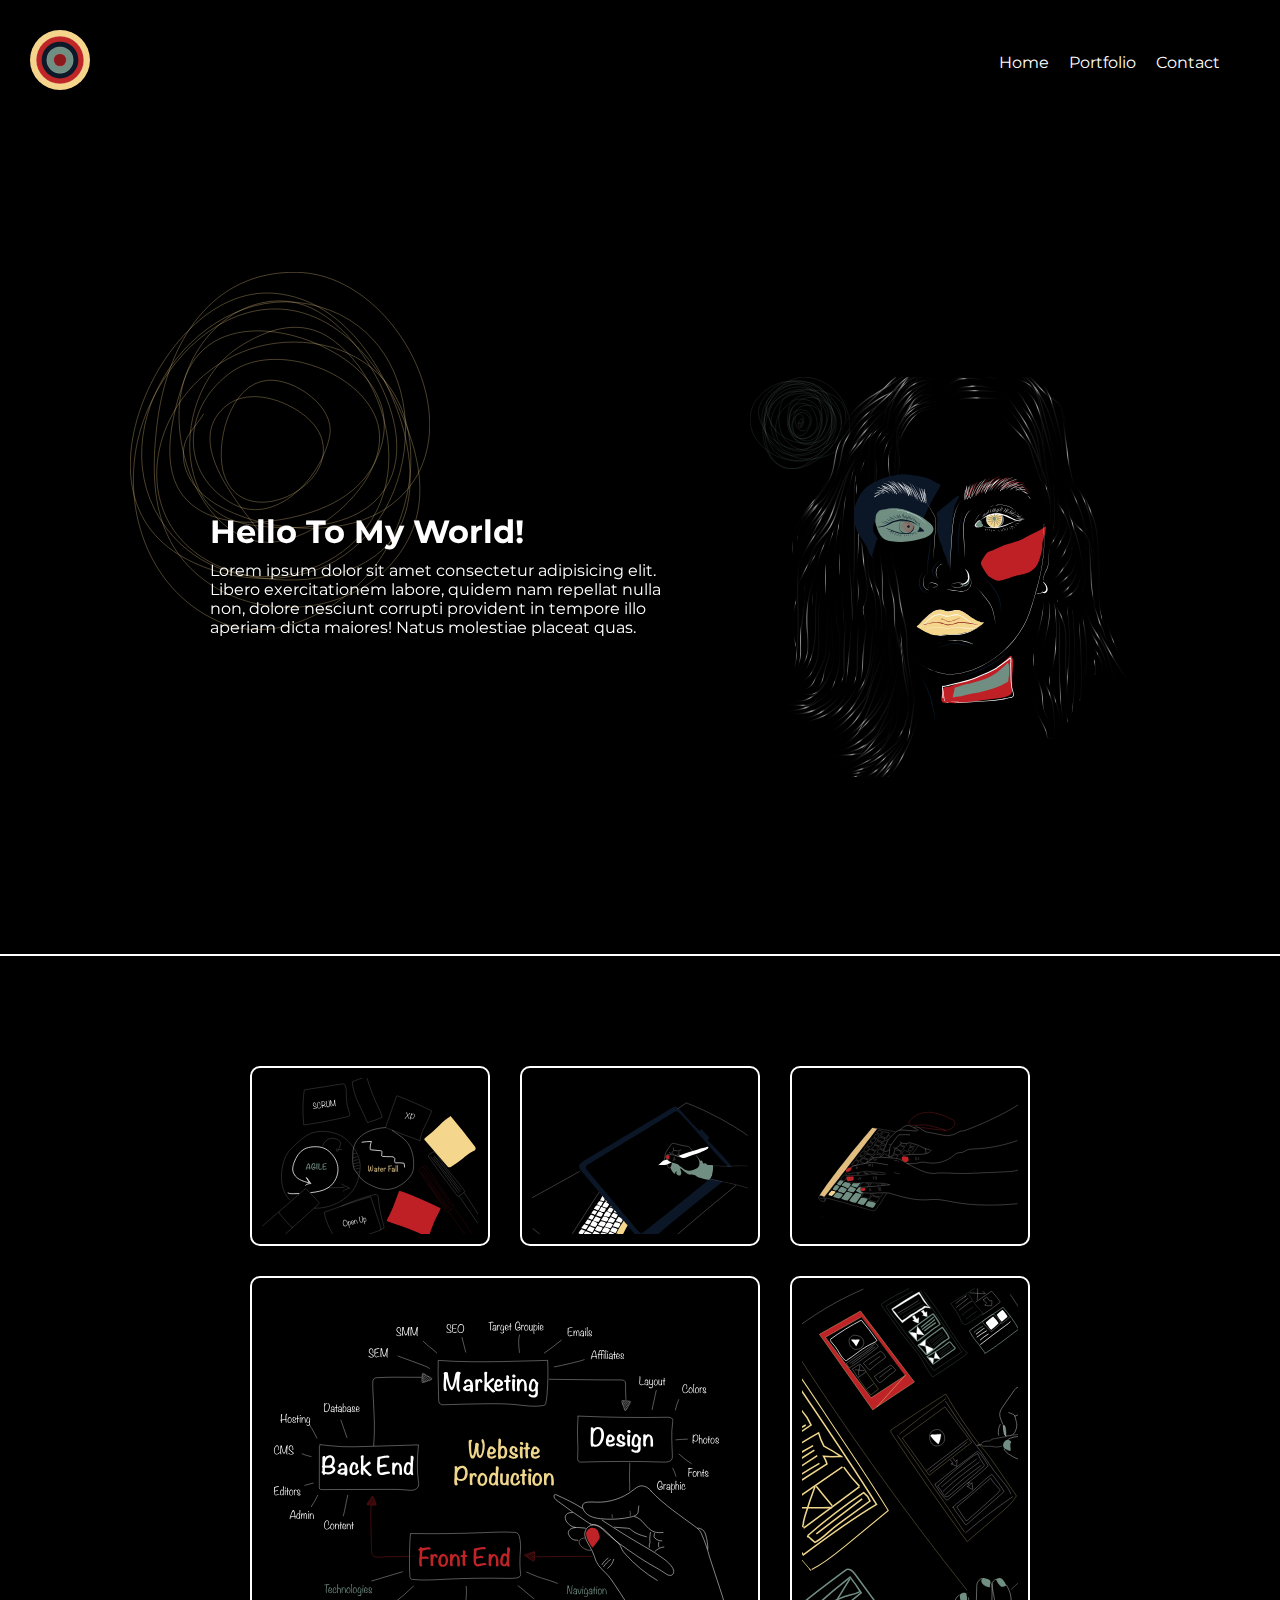
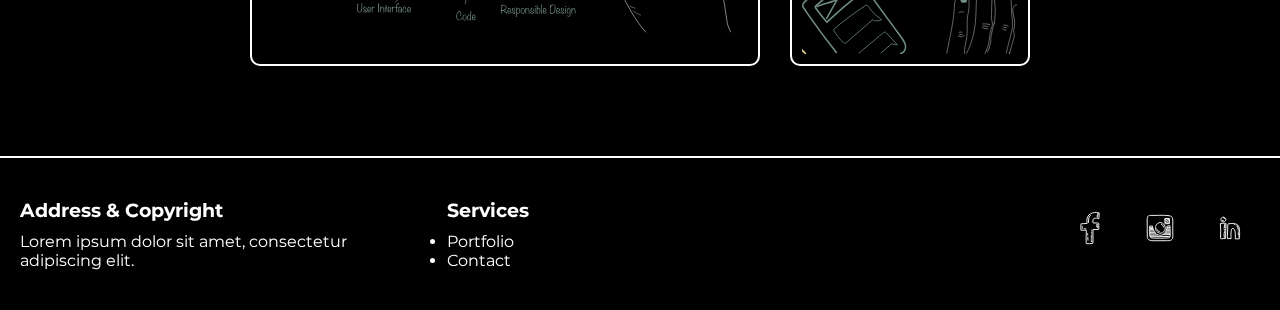
<file: index.html>
<!DOCTYPE html>
<html lang="en">
<head>
    <meta charset="UTF-8">
    <meta name="viewport" content="width=device-width, initial-scale=1.0">
    <title>Sara Ramouz</title>
    <link rel="stylesheet" type="text/css" href="styles/style.css">
    <link rel="stylesheet" href="https://cdnjs.cloudflare.com/ajax/libs/font-awesome/6.4.2/css/all.min.css">
    <link rel="preconnect" href="https://fonts.googleapis.com">
    <link rel="preconnect" href="https://fonts.gstatic.com" crossorigin>
    <link href="https://fonts.googleapis.com/css2?family=Montserrat:wght@100&display=swap" rel="stylesheet">
</head>
<body>
    <header>
        <div class="logo">
            <a href="index.html">
                <img src="img/iconwebb.svg" alt="Logo">
            </a>
        </div>
        <nav>
            <ul>
                <li><a href="index.html">Home</a></li>
                <li><a href="portfolio.html">Portfolio</a></li>
                <li><a href="contact.html">Contact</a></li>
            </ul>
        </nav>
    </header>
   
    <div class="Home">
        <div class="container">
            <div class="text-box animated-fade-in">
                <h1>Hello To My World!</h1>
                <p>Lorem ipsum dolor sit amet consectetur adipisicing elit. Libero exercitationem labore, quidem nam repellat nulla non, dolore nesciunt corrupti provident in tempore illo aperiam dicta maiores! Natus molestiae placeat quas.</p>
            </div>
            <div class="image-box">
                <img src="img/FFdd111 01 Artboard 11.svg" alt="Image">
            </div>
        </div>
    </div>

    <hr class="home-line">
    
    <div class="gridd">
        <div class="grid-container">
            <div class="grid-cell img-1 grid-image">
                <a href="#">
                    <img src="img/Agileee.svg" alt="Image 1">
                    <div class="overlay"></div>
                </a>
            </div>
            <div class="grid-cell img-2 grid-image">
                <a href="#">
                    <img src="img/Design.svg" alt="Image 2">
                    <div class="overlay"></div>
                </a>
            </div>
            <div class="grid-cell img-3 grid-image">
                <a href="#">
                    <img src="img/Keyb (2).svg" alt="Image 3">
                    <div class="overlay"></div>
                </a>
            </div>
            <div class="grid-cell img-4 grid-image">
                <a href="#">
                    <img src="img/Front.svg" alt="Image 4">
                    <div class="overlay"></div>
                </a>
            </div>
            <div class="grid-cell img-5 grid-image">
                <a href="#">
                    <img src="img/Untitled-40 01 Artboardfhjgfjd 1.svg" alt="Image 5">
                    <div class="overlay"></div>
                </a>
            </div>
        </div>
    </div>

    <hr class="footer-line">
    
    <footer>
        <div class="footer-column">
            <h2>Address & Copyright</h2>
            <p>Lorem ipsum dolor sit amet, consectetur adipiscing elit.</p>
        </div>
        <div class="footer-column">
            <h2>Services</h2>
            <ul>
                <li><a href="portfolio.html">Portfolio</a></li>
                <li><a href="contact.html">Contact</a></li>
            </ul>
        </div>
        <div class="footer-column">
            <ul class="social-links">
                <li><a href="https://www.facebook.com/SaNiro86/"><img src="img/Facebook 01 Artboard 1.svg" alt="Facebook"></a></li>
                <li><a href="https://www.instagram.com/sara.ram85/"><img src="img/Insta 01 Artboard 1.svg" alt="Instagram"></a></li>
                <li><a href="https://www.linkedin.com/in/sara-ramouz-b39167185/?originalSubdomain=se"><img src="img/Linkd 01 Artboard 1.svg" alt="LinkedIn"></a></li>
            </ul>
        </div>
    </footer>
</body>
</html>
</file>
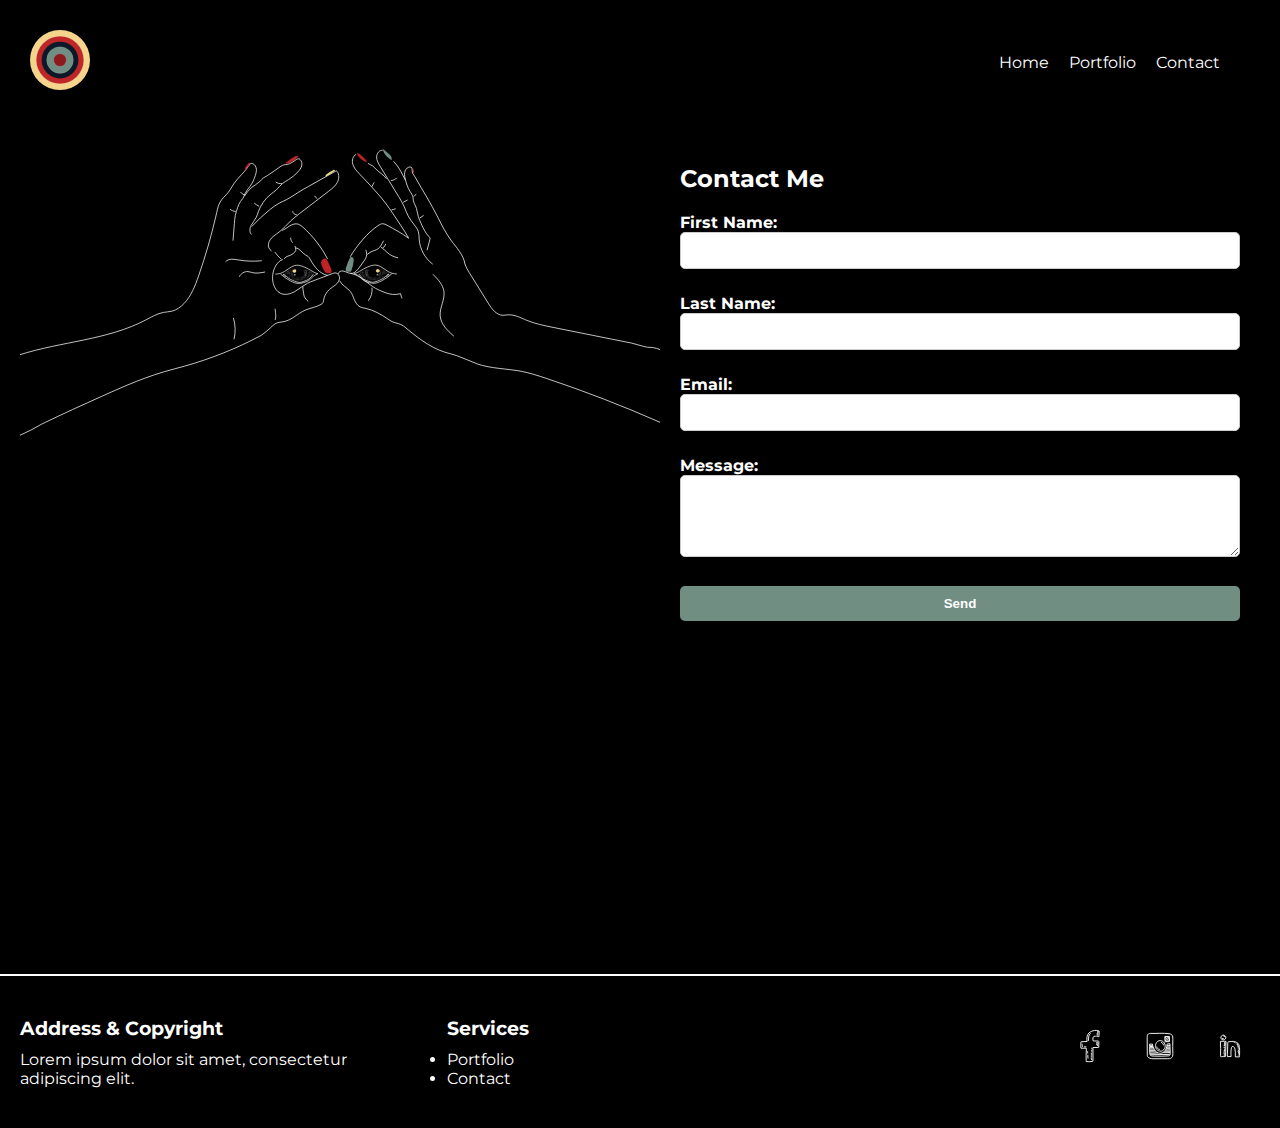
<file: contact.html>
<!DOCTYPE html>
<html lang="en">
<head>
    <meta charset="UTF-8">
    <meta name="viewport" content="width=device-width, initial-scale=1.0">
    <title>Sara Ramouz</title>
    <link rel="stylesheet" type="text/css" href="styles/style.css">
    <link rel="stylesheet" href="https://cdnjs.cloudflare.com/ajax/libs/font-awesome/6.4.2/css/all.min.css">
    <link href="https://fonts.googleapis.com/css2?family=Montserrat:wght@100&display=swap" rel="stylesheet">
</head>
<body>
    <header>
        <div class="logo">
            <a href="index.html"><img src="img/iconwebb.svg" alt="Logo"></a>
        </div>
        <nav>
            <ul>
                <li><a href="index.html">Home</a></li>
                <li><a href="portfolio.html">Portfolio</a></li>
                <li><a href="contact.html">Contact</a></li>
            </ul>
        </nav>
    </header>
    
    <div class="contact-container">
        <div class="contact-image-box">
            <img src="img/Handeye2.svg" alt="Image">
        </div>
        <div class="contact-form">
            <h1>Contact Me</h1>
            <form action="#" method="post">
                <div class="form-group">
                    <label for="first-name">First Name:</label>
                    <input type="text" id="first-name" name="first-name" required>
                </div>
                <div class="form-group">
                    <label for="last-name">Last Name:</label>
                    <input type="text" id="last-name" name="last-name" required>
                </div>
                <div class="form-group">
                    <label for="email">Email:</label>
                    <input type="email" id="email" name="email" required>
                </div>
                <div class="form-group">
                    <label for="message">Message:</label>
                    <textarea id="message" name="message" rows="4" required></textarea>
                </div>
                <button type="submit">Send</button>
            </form>
        </div>
    </div>

    <hr class="footer-line">

    <footer>
        <div class="footer-column">
            <h2>Address & Copyright</h2>
            <p>Lorem ipsum dolor sit amet, consectetur adipiscing elit.</p>
        </div>
        <div class="footer-column">
            <h2>Services</h2>
            <ul>
                <li><a href="portfolio.html">Portfolio</a></li>
                <li><a href="contact.html">Contact</a></li>
            </ul>
        </div>
        <div class="footer-column">
            <ul class="social-links">
                <li><a href="https://www.facebook.com/SaNiro86/"><img src="img/Facebook 01 Artboard 1.svg" alt="Facebook"></a></li>
                <li><a href="https://www.instagram.com/sara.ram85/"><img src="img/Insta 01 Artboard 1.svg" alt="Instagram"></a></li>
                <li><a href="https://www.linkedin.com/in/sara-ramouz-b39167185/?originalSubdomain=se"><img src="img/Linkd 01 Artboard 1.svg" alt="linkedin"></a></li>
            </ul>
        </div>
    </footer>
</body>
</html>
</file>
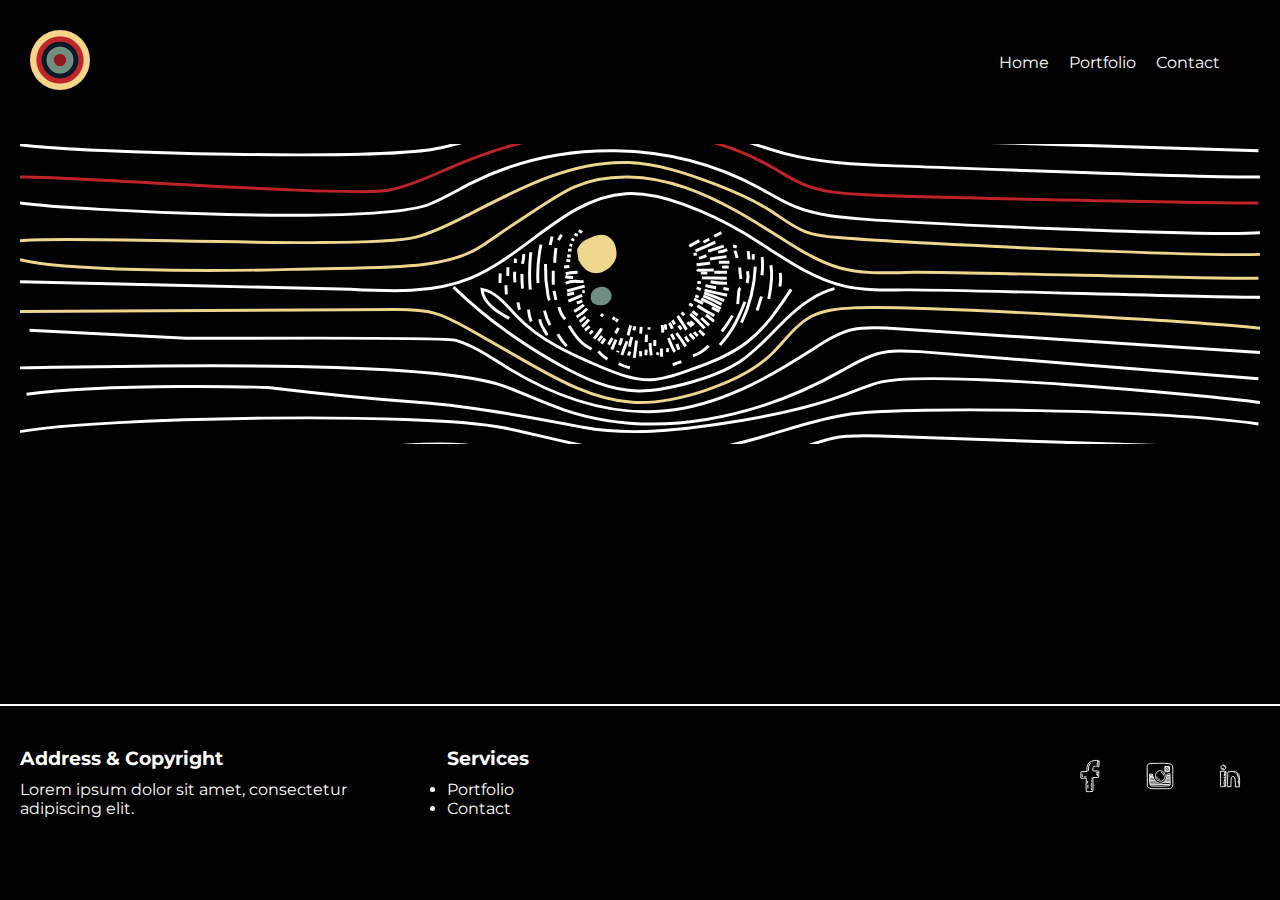
<file: portfolio.html>
<!DOCTYPE html>
<html lang="en">
<head>
    <meta charset="UTF-8">
    <meta name="viewport" content="width=device-width, initial-scale=1.0">
    <title>Sara Ramouz - Portfolio</title>
    <link rel="stylesheet" type="text/css" href="styles/style.css">
    <link rel="stylesheet" href="https://cdnjs.cloudflare.com/ajax/libs/font-awesome/6.4.2/css/all.min.css">
    <link rel="preconnect" href="https://fonts.googleapis.com">
    <link rel="preconnect" href="https://fonts.gstatic.com" crossorigin>
    <link href="https://fonts.googleapis.com/css2?family=Montserrat:wght@100&display=swap" rel="stylesheet">
</head>
<body>
    <header>
        <div class="logo">
            <a href="index.html">
                <img src="img/iconwebb.svg" alt="Logo">
            </a>
        </div>
        <nav>
            <ul>
                <li><a href="index.html">Home</a></li>
                <li><a href="portfolio.html">Portfolio</a></li>
                <li><a href="contact.html">Contact</a></li>
            </ul>
        </nav>
    </header>
    
    <div class="portfolio-container">
        <div class="image-box-portfolio"></div>
        <main>
            <div class="portfolio-item item1">
                <a href="portfolio-item1.html">
                    <h3>Portfolio Item 1</h3>
                    <p>Description for Portfolio Item 1</p>
                </a>
            </div>
            <div class="portfolio-item item2">
                <a href="portfolio-item2.html">
                    <h3>Portfolio Item 2</h3>
                    <p>Description for Portfolio Item 2</p>
                </a>
            </div>
            <div class="portfolio-item item3">
                <a href="portfolio-item3.html">
                    <h3>Portfolio Item 3</h3>
                    <p>Description for Portfolio Item 3</p>
                </a>
            </div>
        </main>
    </div>
    
    <hr class="footer-line">
    
    <footer>
        <div class="footer-column">
            <h2>Address & Copyright</h2>
            <p>Lorem ipsum dolor sit amet, consectetur adipiscing elit.</p>
        </div>
        <div class="footer-column">
            <h2>Services</h2>
            <ul>
                <li><a href="portfolio.html">Portfolio</a></li>
                <li><a href="contact.html">Contact</a></li>
            </ul>
        </div>
        <div class="footer-column">
            <ul class="social-links">
                <li><a href="https://www.facebook.com/SaNiro86/"><img src="img/Facebook 01 Artboard 1.svg" alt="Facebook"></a></li>
                <li><a href="https://www.instagram.com/sara.ram85/"><img src="img/Insta 01 Artboard 1.svg" alt="Instagram"></a></li>
                <li><a href="https://www.linkedin.com/in/sara-ramouz-b39167185/?originalSubdomain=se"><img src="img/Linkd 01 Artboard 1.svg" alt="LinkedIn"></a></li>
            </ul>
        </div>
    </footer>
    
</body>
</html>
</file>
<file: styles/style.css>
* {
    margin: 0;
    padding: 0;
    box-sizing: border-box;
}

/* Basic styling for the page */
body {
    font-family: 'Montserrat', sans-serif;
    margin: 0;
    padding: 0;
    background-color: #000000;
    color: #fff;
}

a {
    text-decoration: none;
    color: inherit;
}

/* Header styles */
header {
    display: flex;
    position: relative;
    background-color: #000000;
    color: #fff;
    padding: 30px;
    justify-content: space-between;
    align-items: center;
    z-index: 3;
}

/* Logo styles */
.logo {
    display: flex;
    align-items: center;
}

.logo img {
    height: 50px;
    margin-right: 15px;
}

/* Navigation menu styles */
nav ul {
    list-style-type: none;
    margin: 0;
    padding: 10px;
    display: flex;
}

nav li {
    margin-right: 20px;
}

.home {
    display: grid;
    place-items: center;
}

/* Style for the horizontal line under the home class section */
.home-line {
    width: 100%;
    border: 0.5px solid #fff;
    margin: 20px 0;
}

/* Content container */
.container {
    display: flex;
    margin: auto;
    padding: auto;
    justify-content: center;
    align-items: center;
    width: auto;
    height: 90vh;
}

/* Text box and image styles */
/* Define the keyframes for the fade-in animation */
@keyframes fadeIn {
    0% {
        opacity: 0;
    }
    100% {
        opacity: 1;
    }
}

/* Apply the animation to the elements you want to animate */
.animated-fade-in {
    animation: fadeIn 3s ease forwards;
}

.text-box {
    max-width: 50%;
    padding: 80px;
    padding-top: 240px;
    text-align: start;
    margin-bottom: 50px;
    background-image: url('/img/Vector-1244.svg');
    background-size: 300px;
    background-repeat: no-repeat;
    object-fit: contain;
}

.text-box p {
    margin-top: 10px;
    margin-bottom: 20px;
    padding-bottom: 100px;
}

.image-box {
    width: 400px;
    max-width: 100%;
    height: auto;
    object-fit: contain;
    background-image: url('/img/Vector-1271111.svg');
    background-size: 100px;
    background-repeat: no-repeat;
}

.image-box img {
    width: 400px;
    height: 400px;
    object-fit: cover;
}

.gridd {
    padding: 5rem;
    height: auto;
    border-color: #708E82;
}

/* Grid container styles */
.grid-container {
    display: grid;
    margin: 0 auto;
    width: 100%;
    border-color: #708E82;
    grid-template-columns: repeat(3, 1fr);
    grid-template-rows: repeat(3, 200px);
    gap: 10px;
    max-width: 800px;
    align-items: center;
    overflow: auto;
    grid-template-areas: "a b c" "d d e" "d d e";
}

.img-1 {
    grid-area: a;
}

.img-2 {
    grid-area: b;
}

.img-3 {
    grid-area: c;
}

.img-4 {
    grid-area: d;
}

.img-5 {
    grid-area: e;
}

/* Grid cell styles */
.grid-cell {
    position: relative;
    background-color: #000000;
    padding: 10px;
    height: 100%;
    max-width: 100%;
    overflow: auto;
}

/* Keyframes for image1 to come from left */
@keyframes fadeInLeft {
    from {
        opacity: 0;
        transform: translateX(-100%);
    }
    to {
        opacity: 1;
        transform: translateX(0);
    }
}

/* Keyframes for image2 to come from top */
@keyframes fadeInTop {
    from {
        opacity: 0;
        transform: translateY(-100%);
    }
    to {
        opacity: 1;
        transform: translateY(0);
    }
}

/* Keyframes for image3 to come from right */
@keyframes fadeInRight {
    from {
        opacity: 0;
        transform: translateX(100%);
    }
    to {
        opacity: 1;
        transform: translateX(0);
    }
}

/* Keyframes for image4 to come from bottom */
@keyframes fadeInBottom {
    from {
        opacity: 0;
        transform: translateY(100%);
    }
    to {
        opacity: 1;
        transform: translateY(0);
    }
}

/* Keyframes for image5 to come from left */
@keyframes fadeInRightToLeft {
    from {
        opacity: 0;
        transform: translateX(100%);
    }
    to {
        opacity: 1;
        transform: translateX(0);
    }
}

/* Apply the animations to the grid items */
.img-1 {
    animation-name: fadeInLeft;
    animation-duration: 1s;
    animation-delay: 0.5s;
}

.img-2 {
    animation-name: fadeInTop;
    animation-duration: 1s;
    animation-delay: 1s;
}

.img-3 {
    animation-name: fadeInRight;
    animation-duration: 1s;
    animation-delay: 1.5s;
}

.img-4 {
    animation-name: fadeInBottom;
    animation-duration: 1s;
    animation-delay: 2s;
}

.img-5 {
    animation-name: fadeInRightToLeft;
    animation-duration: 1s;
    animation-delay: 2.5s;
}

/* Overlay styles */
.overlay {
    position: absolute;
    top: 0;
    left: 0;
    right: 0;
    bottom: 0;
    background-color: rgba(255, 255, 255, 0);
    transition: background-color 0.3s;
    z-index: 1;
    border-radius: 10px;
}

/* Hover effect for overlay */
.grid-cell:hover .overlay {
    background-color: #cdd37838;
}

.grid-cell::before {
    content: "";
    position: absolute;
    top: 0;
    left: 0;
    right: 0;
    bottom: 0;
    background-color: rgba(255, 255, 255, 0);
    transition: background-color 0.3s;
    z-index: -1;
    border: 2px solid rgba(255, 255, 255, 0);
    border-radius: 10px;
}

.grid-cell:hover::before {
    background-color: rgba(255, 255, 255, 0.158);
    border: 2px solid rgba(255, 255, 255, 0.113);
}

/* Images within cells */
.grid-cell img {
    width: 100%;
    height: 100%;
    object-fit: cover;
}

/* Add border and rounded corners to images in grid cells */
.grid-image img {
    border: 2px solid #ffffff;
    border-radius: 10px;
    padding: 10px;
}

/* Footer */

/* Style for the horizontal line above the footer */
.footer-line {
    width: 100%;
    border: 0.5px solid #fff;
    margin: 0;
    margin-bottom: 20px;
}
footer {
    background-color: #000000;
    color: #fff;
    padding: 20px 0;
    text-align: center;
    display: flex;
    justify-content: space-between;
    align-items: flex-start;
    flex-wrap: wrap;
    width: 100%;
}

/* Footer columns */
.footer-column {
    flex: 1;
    padding: 0 20px;
    text-align: left;
    margin-bottom: 20px;
}

/* Footer headings */
.footer-column h2 {
    font-size: 1.2rem;
    margin-bottom: 10px;
}

/* Social media links */
.social-links {
    list-style: none;
    padding: 0;
    display: flex;
    justify-content: flex-end;
}

.social-links li {
    margin-left: 10px;
}

.social-links img {
    width: 60px;
    height: 60px;
}

/* Container for Contact Form and Image Box */
.contact-container {
    display: flex;
    justify-content: center;
    flex-direction: flex-start;
    padding: 20px;
    height: 100%;
    
}

@keyframes fadeInContactImage {
    0% {
        opacity: 0;
    }
    100% {
        opacity: 1;
    }
}

@keyframes fadeInContactForm {
    0% {
        opacity: 0;
    }
    100% {
        opacity: 1;
    }
}

/* Apply the animations to the contact image and form with different durations */
.contact-image-box {
    flex: 1;
    text-align: center;
    max-width: 800px;
    width: 100%;
    animation: fadeInContactImage 2s ease forwards;
}

.contact-form {
    flex: 1;
    max-width: 600px;
    width: 100%;
    padding: 20px;
    border-radius: 5px;
    width: auto;
    height: 90vh;
    animation: fadeInContactForm 3s ease forwards;
}

.contact-form {
    flex: 1;
    max-width: 600px;
    width: 100%;
    padding: 20px;
    border-radius: 5px;
    width: auto;
    height: 90vh;
}

.contact-form h1 {
    font-size: 24px;
    margin-bottom: 20px;
}

.form-group {
    margin-bottom: 15px;
}

label {
    display: block;
    font-weight: bold;
}

input[type="text"],
input[type="email"],
textarea {
    width: 100%;
    padding: 10px;
    border: 1px solid #ccc;
    border-radius: 5px;
    margin-bottom: 10px;
}

button[type="submit"] {
    width: 100%;
    background-color: #708E82;
    color: #fff;
    padding: 10px 20px;
    border: none;
    border-radius: 5px;
    cursor: pointer;
    font-weight: bold;
}

button[type="submit"]:hover {
    background-color: #8C181B;
}

/* Style for the Contact Image Box */
.contact-image-box {
    flex: 1;
    text-align: center;
    max-width: 800px;
    width: 100%;
}

.contact-image-box img {
    max-width: 100%;
    height: auto;
}

/* Styles for the portfolio container */
/* Keyframes for the fade-in effect */
@keyframes fadeIn {
    0% {
        opacity: 0;
    }
    100% {
        opacity: 1;
    }
}

/* Apply the fade-in animation to .image-box-portfolio */
.image-box-portfolio {
    width: 100%;
    height: 300px;
    background-image: url('/img/Hhh111.svg');
    background-size: cover;
    background-position: center;
    animation: fadeIn 2s ease forwards;
}

.portfolio-container {
    padding: 20px;
    height: 100%;
}

main {
    display: grid;
    grid-template-columns: repeat(3, 1fr);
    gap: 20px;
    padding: 20px;
}

.portfolio-item {
    border: 1px solid #ccc;
    border-radius: 10px;
    padding: 20px;
    text-align: center;
    height: 200px;
    position: relative;
    transition: background-color 0.3s;
}

/* Keyframes for the left-to-right fade-in animation */
@keyframes fadeInLeft {
    from {
        opacity: 0;
        transform: translateX(-20px);
    }
    to {
        opacity: 1;
        transform: translateX(0);
    }
}

/* Keyframes for the top-to-bottom fade-in animation */
@keyframes fadeInTop {
    from {
        opacity: 0;
        transform: translateY(-20px);
    }
    to {
        opacity: 1;
        transform: translateY(0);
    }
}

/* Keyframes for the right-to-left fade-in animation */
@keyframes fadeInRight {
    from {
        opacity: 0;
        transform: translateX(20px);
    }
    to {
        opacity: 1;
        transform: translateX(0);
    }
}

/* Apply the animations to the portfolio items */
.portfolio-item {
    animation-duration: 1s;
    animation-fill-mode: both;
    opacity: 0;
}

.item1 {
    animation-name: fadeInLeft;
    animation-delay: 0.5s;
}

.item2 {
    animation-name: fadeInTop;
    animation-delay: 1s;
}

.item3 {
    animation-name: fadeInRight;
    animation-delay: 1.5s;
}

/* Add overlay styles on hover */
.portfolio-item:hover {
    background-color: #cdd37838;
}

/* Mobile Styles */
@media (max-width: 768px) {
    /* Basic styling for the page */
    body {
        font-size: 16px;
    }

    /* Header styles */
    header {
        position:relative;
        top: 0;
        width: 100%;
        z-index: 3;
    }

    .logo img {
        height: 50px;
        margin-right: 10px;
    }

    nav ul {
        flex-direction: column;
        align-items: center;
        margin-top: 10px;
    }

    nav li {
        margin: 10px 0;
    }

    /* Home styles */
    .container {
        flex-direction:column-reverse;
        align-items: center;
        padding: 20px;
        margin-top: 70px;
    }

    .text-box {
        max-width: 100%;
        padding: 30px;
        margin-top: 20px;
        text-align: center;
        background-image: none;
    }

    .text-box p {
        padding-bottom: 20px;
    }

    .image-box {
        max-width: 100%;
        max-height: 100%;
        width: auto;
        width: auto;
        margin: 0 auto;
        background-image: none;
    }

    .image-box img {
        max-width: 100%;
        height: auto;
    }

    /* Grid styles */
    .grid-container {
        grid-template-columns: 1fr;
        grid-template-areas:
            "a"
            "b"
            "c"
            "d"
            "e";
    }
    .img-1,
    .img-2,
    .img-3,
    .img-4,
    .img-5 {
        grid-area: unset;
    }
    /* Footer columns for mobile view */
    .footer-column {
        text-align: center;
        margin-bottom: 20px;
        flex-basis: 100%;
    }
    /* Center-align the content in the second column */
    .footer-column:nth-child(2) {
        text-align: center;
    }

    /* Center-align the entire list in the second column */
    .footer-column:nth-child(2) ul {
        text-align: center;
        padding-left: 0;
        list-style-position: inside;
    }
    /* Center-align the list items within the list in the second column */
    .footer-column:nth-child(2) ul li {
        display: list-item;
        text-align: center;
        list-style-type: disc;
    }
    /* Social media links for mobile view */
.social-links {
    list-style: none;
    padding: 0;
    display: flex;
    justify-content: center;
    margin-top: 10px;
}

.social-links li {
    margin-left: 10px;
}

.social-links img {
    width: 60px;
    height: 60px;
}

/* Contact page styles */
.contact-container {
    flex-direction: column;
    padding: 10px;
}

.contact-image-box {
    max-width: 100%;
    margin: 0 auto;
}

.contact-image-box img {
    width: 100%;
    height: auto;
}

.contact-form {
    max-width: 100vw;
    padding: 20px;
    margin: 0;
}

.contact-form h1 {
    font-size: 20px;
}
main {
    grid-template-columns: 1fr;
}

.image-box-portfolio {
    height: 200px;
}
.portfolio-item {
height: 200px;
padding: auto;
text-align: center;
grid-column: 1 / span 1;
}
}
@media (min-width: 769px) and (max-width: 1023px) {
 /* Basic styling for the page */
 body {
    font-size: 16px;
}

/* Header styles */
header {
    position:relative;
    top: 0;
    width: 100%;
    z-index: 3;
}

.logo img {
    height: 60px;
    margin-right: 10px;
}

nav ul {
    flex-direction: column;
    align-items: center;
    margin-top: 10px;
}

nav li {
    margin: 10px 0;
}

/* Home styles */
.container {
    padding-top: 80px;
}

.text-box {
    background-image: none;
}

.text-box p {
    padding-bottom: 20px;
}

.image-box {
    max-width: 100%;
    max-height: 100%;
    width: auto;
    width: auto;
    margin: 0 auto;
    background-image: none;
}

.image-box img {
    max-width: 100%;
    height: auto;
}

/* Contact page styles */
.contact-container {
    
    padding: 10px;
}

.contact-image-box {
    max-width: 100%;
    margin: 0 auto;
}

.contact-image-box img {
    width: 100%;
    height: auto;
    padding: 20px;
}

.contact-form {
    max-width: 100vw;
    padding: 20px;
    margin: 0;
}

.contact-form h1 {
    font-size: 20px;
}
}

/* Desktop Styles (1024px and larger) */
@media (min-width: 1024px) {
    
    .logo img {
        height: 60px;
        margin-right: 10px;
    }

    /* Home styles */
    .container {
        
        align-items: center;
        padding: 20px;
        padding-top: 120px;
    }

}
</file>
